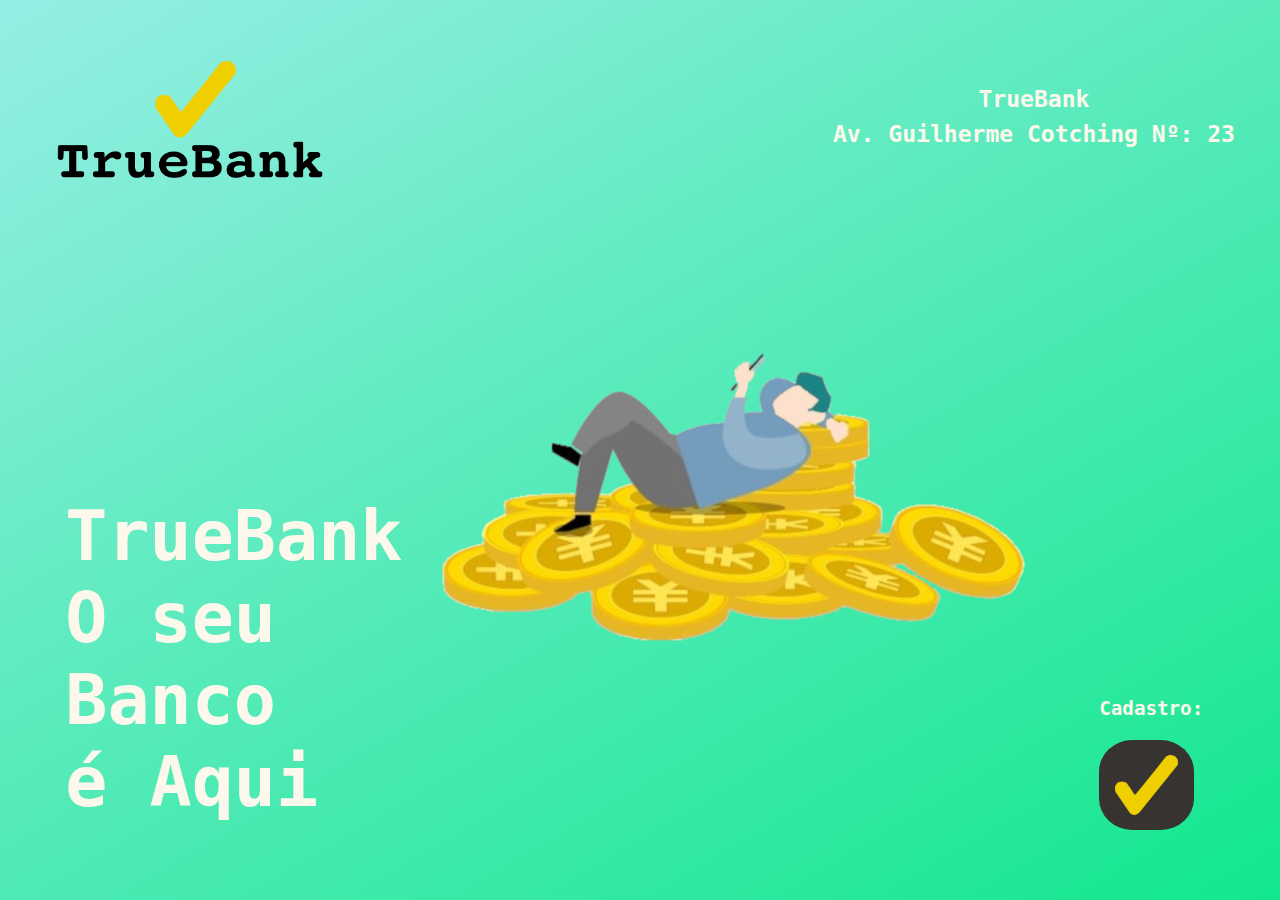
<file: index.html>
<!DOCTYPE html>
<html lang="pt-br">
    <head>
        <meta charset="UTF-8">
        <meta name="viewport" content="width=device-width, initial-scale=1.0">
        <title>TrueBank</title>
        <link rel="stylesheet" href="CSS/css.css">
        <link rel="icon" href="./img/icone.png">
    </head>
    <body>
        <div id="page">
            <header>
                <img src="./img/ico_ama2.png" alt="img">
                <div>TrueBank<br>Av. Guilherme Cotching Nº: 23</div>
            </header>

            <main>
                    <div class="desc">TrueBank O seu Banco é Aqui</div>
                    <a href="./pag2.html">
                        <p>Cadastro:</p>
                        <img src="./img/icone.png" alt="icone">
                    </a>
            </main>
        </div>
    </body>
</html>
</file>
<file: CSS/css.css>
* {
    margin: 0;
    padding: 0;
}
body{
    font: 1.2em 'Monospace';

    background: linear-gradient(329.54deg,#12e78d 0%, #96eee4 100%);
}
#page{
    min-height: 100vh;
    background-image: url(../img/img.png);
    background-repeat: no-repeat;
    background-position:65% 62%;

}



header{
    padding: 35px 45px;
    display: flex;
    justify-content: space-between;
    align-items: center;
}

header img{
    width: 290px;
    height: 163px;
}

header div{
    text-align: center;
    color: #fdf8ec;
    font-weight: 800;
    font-size: 1.2em;
    line-height: 150%;
}

main{
    display: flex; 
    justify-content: space-between;
    padding: 13em 4em 0em 3.4em;
    align-items: center;

}

main img{
    width: 95px;
    height: 90px;
    background-color: #363330;
    border-radius: 35%;

}

main a img:hover{

    background-color: #364447;
 
}

main a{
    text-decoration: none;
    color: #fdf8ec;
    margin-top: 7em;
}
main a p{
    font-weight: 800;
    padding-top: 80px;
    margin-bottom: 20px;
}

main div{
    width: 23%;
    font-size: 70px;
    color: #fdf8ec;
    font-weight: 800;
}
</file>
